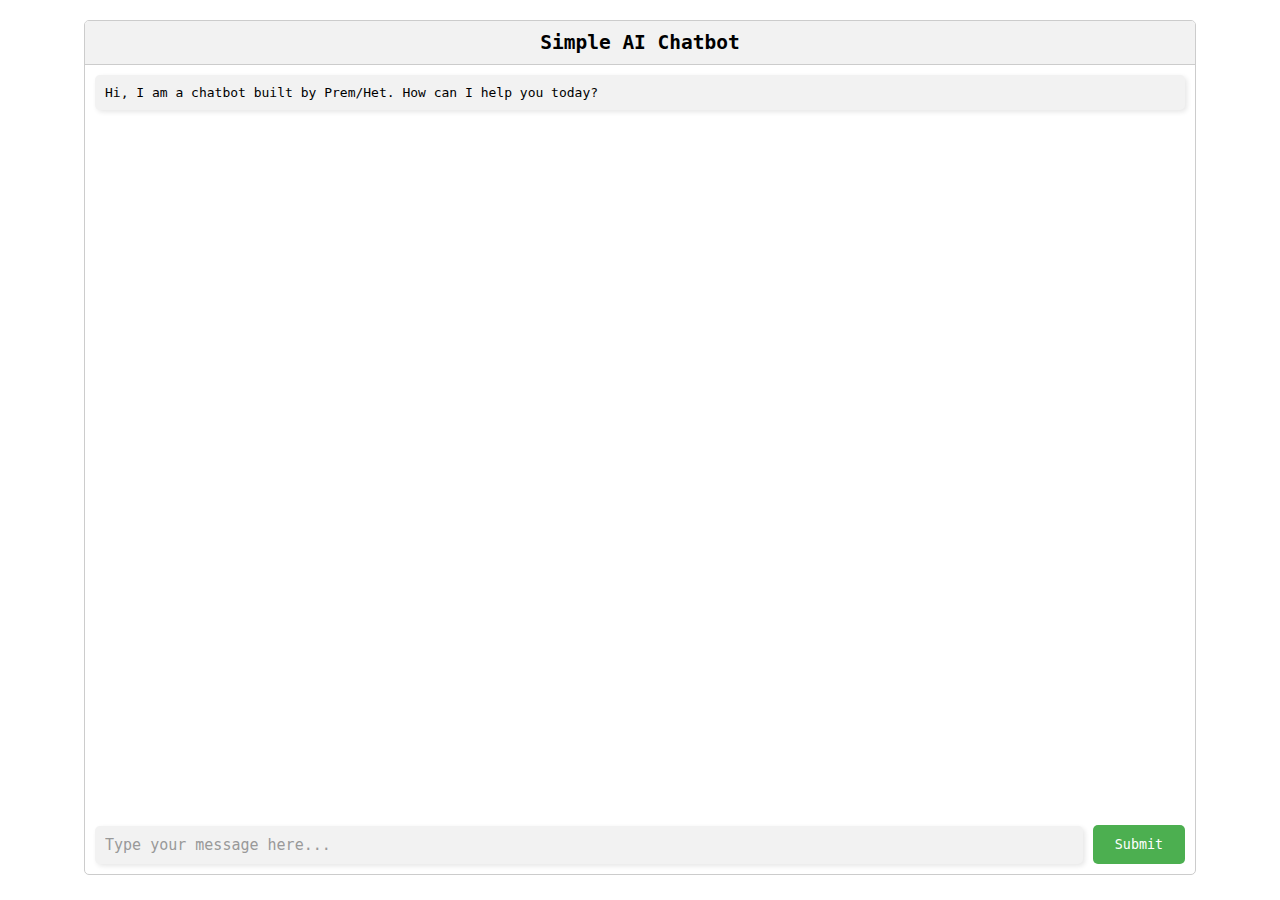
<file: chatbot.html>
<!DOCTYPE html>
<html>
  <head>
    <title>Simple AI Chatbot</title>
    <link rel="stylesheet" href="chatbot.css">
  </head>
  <body>
    <div class="container">
      <div class="chat-window">
        <div class="chat-header">
          <h2>Simple AI Chatbot</h2>
        </div>
        <div class="chat-history" id="chat-history">
          
        </div>
        <div class="chat-input">
          <input type="text" id="prompt" placeholder="Type your message here...">
          <button id="submit-btn">Submit</button>
        </div>
      </div>
    </div>

    <script src="https://code.jquery.com/jquery-3.6.0.min.js"></script>
    <script src="chatbot.js"></script>
  </body>
</html>
</file>
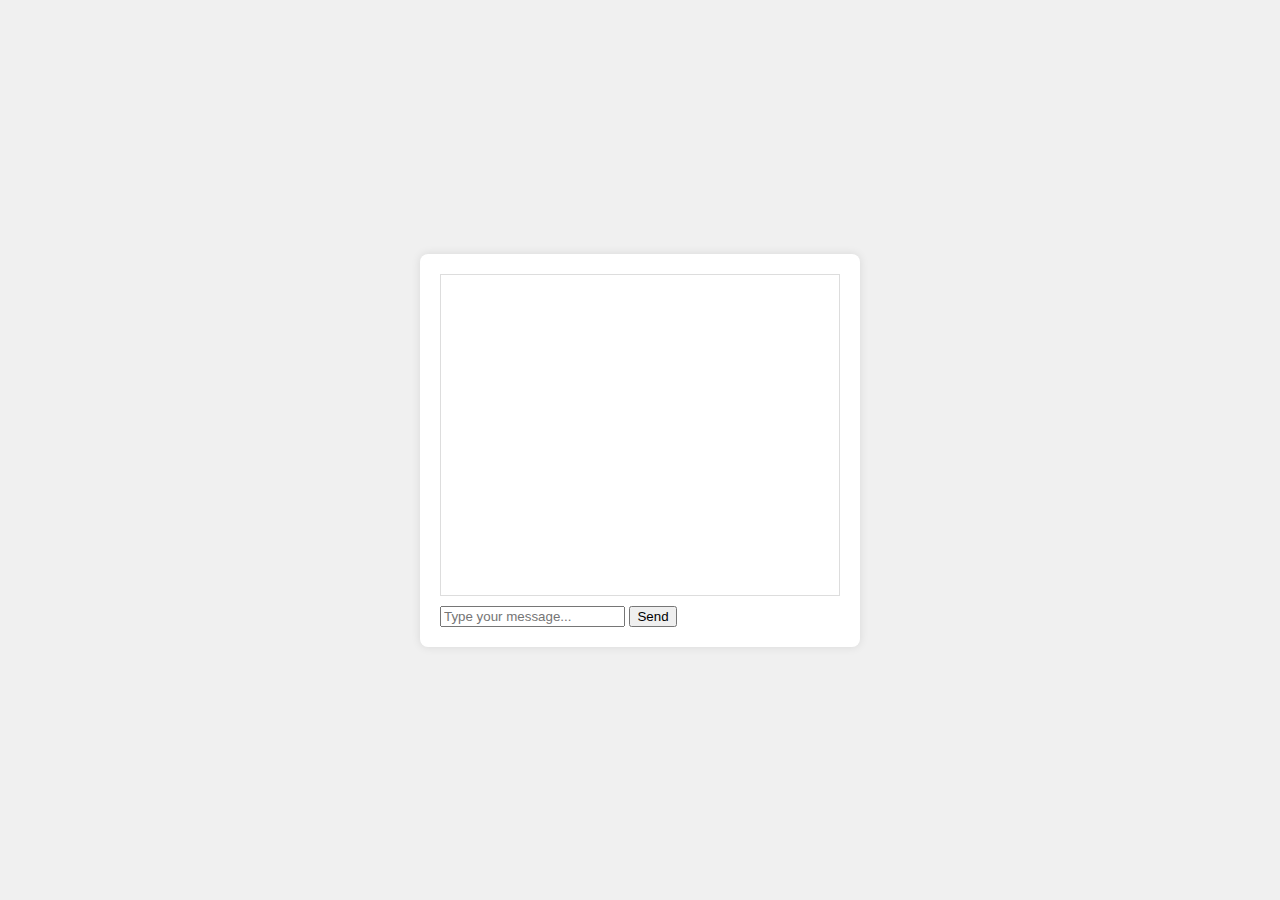
<file: chatgpt.html>
<!DOCTYPE html>
<html lang="en">
<head>
    <meta charset="UTF-8">
    <meta name="viewport" content="width=device-width, initial-scale=1.0">
    <title>Chatbot</title>
    <link rel="stylesheet" href="chatgpt.css">
</head>
<body>
    <div class="chat-container">
        <div class="chat-box" id="chat-box"></div>
        <input type="text" id="user-input" placeholder="Type your message..." />
        <button id="send-btn">Send</button>
    </div>
    <script src="chatgpt.js"></script>
</body>
</html>
</file>
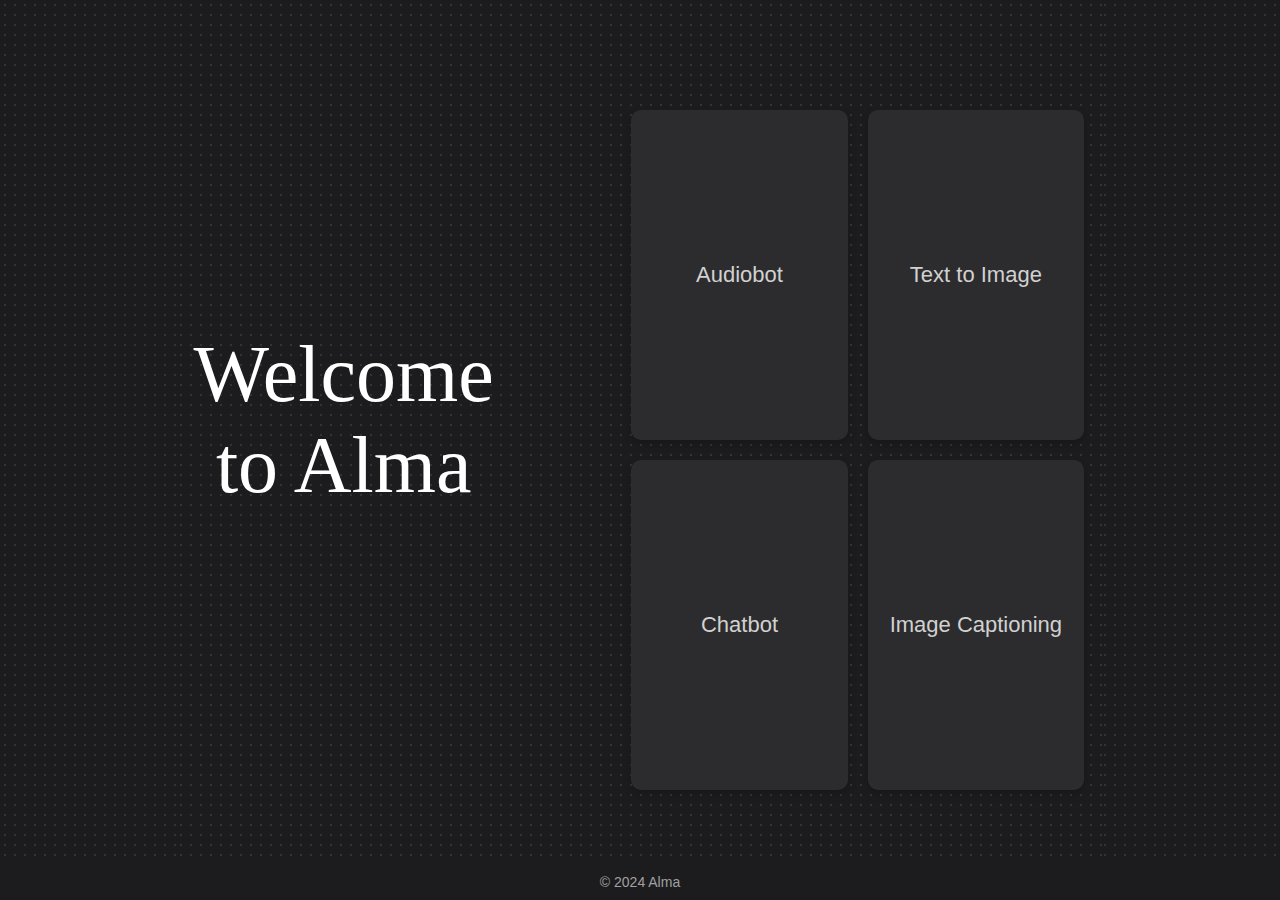
<file: new.html>
<!DOCTYPE html>
<html lang="en">
<head>
    <meta charset="UTF-8">
    <meta name="viewport" content="width=device-width, initial-scale=1.0">
    <link rel="stylesheet" href="new.css">
    <title>Home</title>
    <link rel="shortcut icon" href="logo.jpg" type="image/x-icon">
</head>
<body>
    <header>
        <h1>Welcome to Alma</h1>
    </header>

    <div class="grid-container">
        <a href="index.html">Audiobot</a>
        <a href="text.html">Text to Image</a>
        <a href="chatgpt.html">Chatbot</a>
        <a href="image_captioning.html">Image Captioning</a>
    </div>

    <footer>
        <p>&copy; 2024 Alma</p>
    </footer>
</body>
</html>
</file>
<file: chatbot.css>
@charset "utf-8";
/* CSS Document */

*{
    box-sizing: border-box;
    margin: 0;
    padding: 0;
}

body {
    font-family: monospace;
    background-image: url("https://i.redd.it/bpxxqqvps4h91.gif");
}

.container {
    max-width: 90%;
    margin: 0 auto;
    padding: 20px;
}

.chat-window {
    border: 1px solid #ccc;
    border-radius: 5px;
    overflow: hidden;
    animation: slide-in 1s ease;
}

@keyframes slide-in {
    from {
        transform: translateX(-100%);
    }
    to {
        transform: translateX(0);
    }
}

.chat-header {
    background-color: #f2f2f2;
    padding: 10px;
    text-align: center;
    border-bottom: 1px solid #ccc;
}

.chat-header h1 {
    font-size: 70px;
    color: #444;
}

.chat-history {
    height: 750px;
    padding: 10px;
    overflow-y: scroll;
    animation: fade-in 1s ease;
}

@keyframes fade-in {
    from {
        opacity: 0;
    }
    to {
        opacity: 1;
    }
}

.chat-history p {
    margin-bottom: 10px;
    padding: 10px;
    border-radius: 5px;
    background-color: #f2f2f2;
    box-shadow: 2px 2px 5px rgba(0, 0, 0, 0.1);
    transition: background-color 0.2s ease;
}

.chat-history p:last-child {
    margin-bottom: 0;
}

.chat-input {
    display: flex;
    align-items: center;
    padding: 10px;
    animation: slide-up 1s ease;
}

@keyframes slide-up {
    from {
        transform: translateY(100%);
    }
    to {
        transform: translateY(0);
    }
}

.chat-input input[type="text"] {
    flex-grow: 1;
    padding: 10px;
    border-radius: 5px;
    border: none;
    outline: none;
    font-size: 15px;
    color: #444;
    background-color: #f2f2f2;
    font-family: monospace;
    box-shadow: 2px 2px 5px rgba(0, 0, 0, 0.1);
}

.chat-input input[type="text"]::placeholder {
    color: #999;
}

.chat-input button {
    padding: 12px 22px;
    background-color: #4CAF50;
    color: white;
    border: none;
    border-radius: 5px;
    cursor: pointer;
    margin-left: 10px;
    font-family: monospace;
    transition: background-color 0.2s ease;
}

.chat-input button:hover {
    background-color: #3e8e41;
}

.chat-input button:active {
    background-color: #2f6e2f;
}


.chat-input button.loading {
    position: relative;
  }
  
  .chat-input button.loading:before {
    content: '';
    display: block;
    position: absolute;
    top: 50%;
    left: 50%;
    width: 20px;
    height: 20px;
    margin: -10px 0 0 -10px;
    border-radius: 50%;
    border: 2px solid #fff;
    border-top-color: #4CAF50;
    animation: spin 1s linear infinite;
  }
  


@media screen and (max-width: 600px) {
    .container {
        padding: 10px;
    }
    .chat-input {
        flex-wrap: wrap;
    }
    .chat-input input[type="text"] {
        margin-bottom: 10px;
    }
}



  @keyframes spin {
    to {transform: rotate(360deg);}
  }
</file>
<file: chatgpt.css>
body {
  font-family: Arial, sans-serif;
  background-color: #f0f0f0;
  display: flex;
  justify-content: center;
  align-items: center;
  height: 100vh;
  margin: 0;
}

.chat-container {
  background-color: white;
  border-radius: 8px;
  box-shadow: 0 0 10px rgba(0, 0, 0, 0.1);
  width: 400px;
  padding: 20px;
}

.chat-box {
  height: 300px;
  overflow-y: auto;
  border: 1px solid #ddd;
  margin-bottom: 10px;
  padding: 10px;
}

.chat-box div {
  margin: 5px 0;
}

.user {
  text-align: right;
}

.bot {
  text-align: left;
}
</file>
<file: new.css>
/* Global styles */
* {
    margin: 0;
    padding: 0;
    box-sizing: border-box;
}

body, html {
    height: 100%;
    font-family: -apple-system, BlinkMacSystemFont, "Segoe UI", Roboto, "Helvetica Neue", Arial, sans-serif;
    color: #f1f1f1;
    background-color: #1c1c1e;
    background-image: radial-gradient(circle, rgba(255, 255, 255, 0.1) 1px, transparent 1px);
    background-size: 10px 10px; /* Controls the size of the bumps */
    display: flex;
    justify-content: center;
    align-items: center;
}

header {
    text-align: center;
    margin-bottom: 20px;
}

h1 {
    font-family: playfair display;
    font-weight: 500;
    color: #ffffff;
    margin-bottom: 40px;
    margin-right: 100px;
    font-size: 80px;
}

/* Grid container */
.grid-container {
    display: grid;
    grid-template-columns: repeat(auto-fit, minmax(200px, 1fr));
    gap: 20px;
    width: 80%;
    height: 80%;
    padding: 20px;
}

.grid-container a {
    display: flex;
    justify-content: center;
    align-items: center;
    background-color: #2c2c2e;
    border-radius: 10px;
    text-align: center;
    font-size: 22px;
    color: #d1d1d1;
    text-decoration: none;
    padding: 20px;
    transition: background-color 0.3s ease, color 0.3s ease, transform 0.3s ease;
    box-shadow: 0 4px 8px rgba(0, 0, 0, 0.2);
}

.grid-container a:hover {
    background-color: #4a4a4d;
    color: #ffffff;
    transform: translateY(-5px);
}

/* Footer */
footer {
    position: fixed; /* Stick to the bottom */
    left: 0;
    bottom: 0; /* Align at the bottom */
    width: 100%; /* Full width across the page */
    text-align: center; /* Center the text */
    padding: 10px 0; /* Padding for spacing */
    background-color: #1c1c1e; /* Dark background matching your theme */
    color: #a1a1a1; /* Light gray text */
    font-size: 14px;
    z-index: 100; /* Ensure it stays above other elements */
}


/* Responsive Layout */
@media (max-width: 768px) {
    .grid-container {
        grid-template-columns: 1fr;
    }

    .grid-container a {
        padding: 40px;
    }
}
</file>
